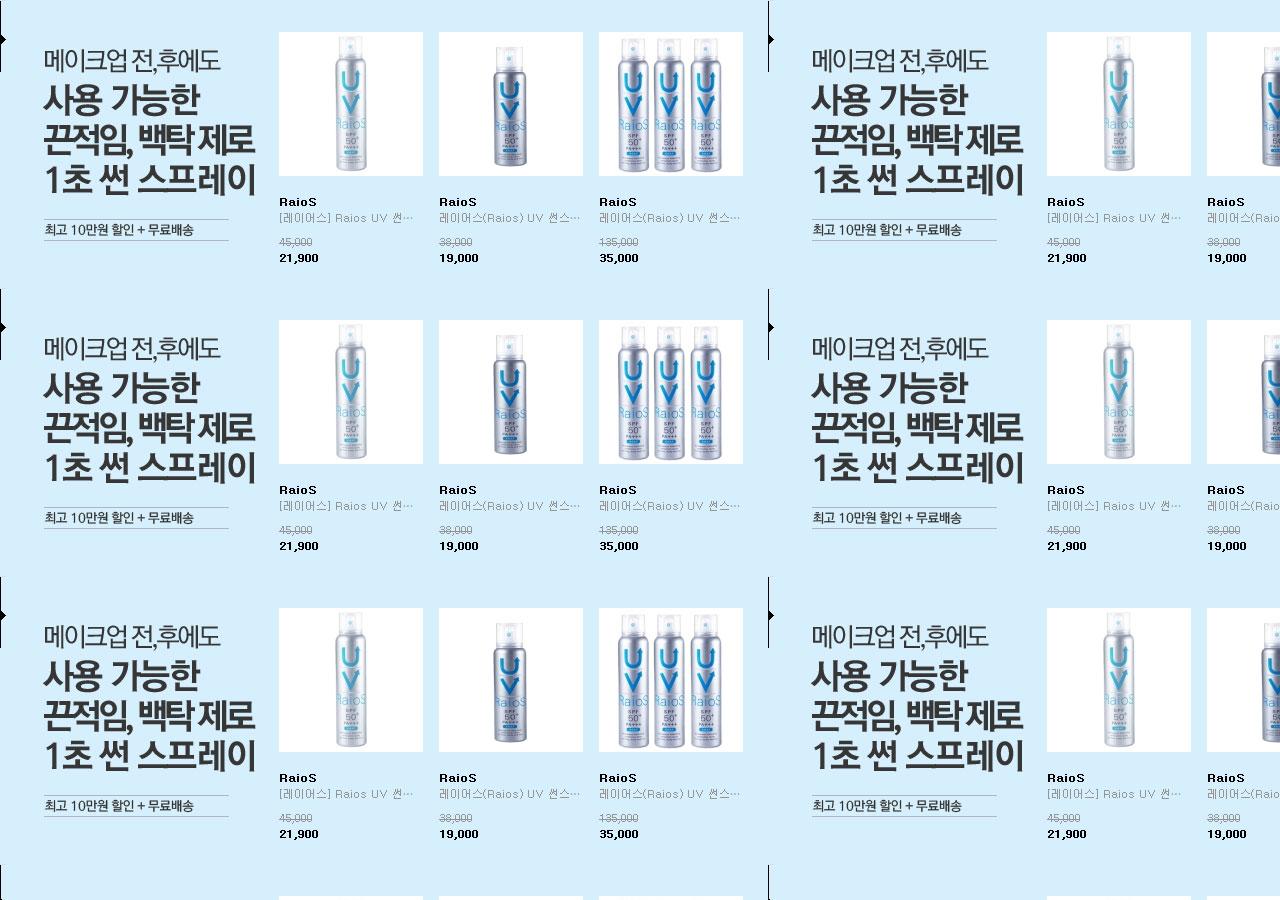
<file: html/sub01.html>
<!doctype html>
<html lang="en">
    <head>
        <meta charset="UTF-8" />
        <meta name="viewport" content="width=device-width, initial-scale=1.0" />
        <title>Document</title>
        <style>
            * {
                margin: 0;
                padding: 0;
            }
            body {
                background: url(../img/best_main01.jpg);
            }
        </style>
    </head>
    <body></body>
</html>
</file>
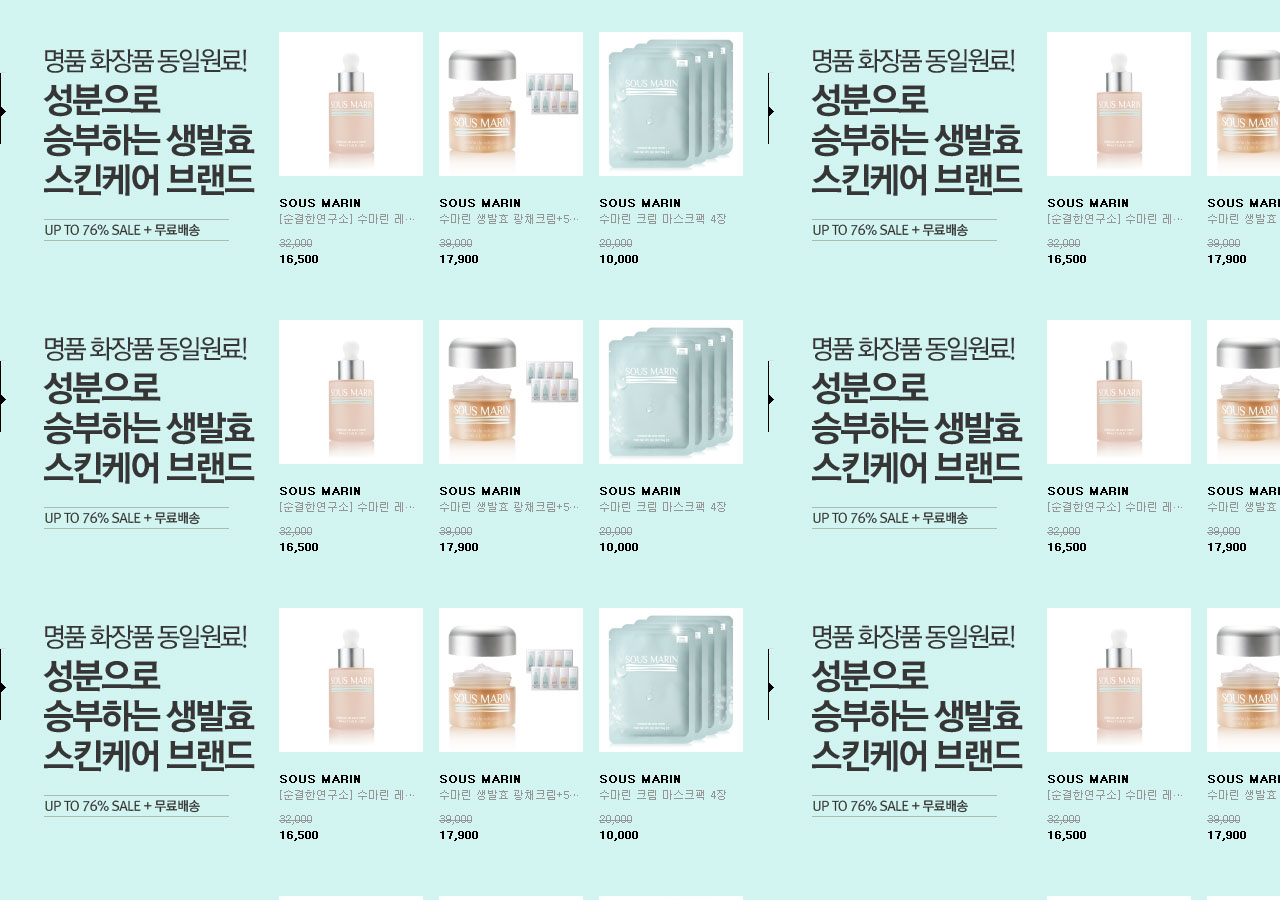
<file: html/sub02.html>
<!doctype html>
<html lang="en">
    <head>
        <meta charset="UTF-8" />
        <meta name="viewport" content="width=device-width, initial-scale=1.0" />
        <title>Document</title>
        <style>
            * {
                margin: 0;
                padding: 0;
            }
            body {
                background: url(../img/best_main02.jpg);
            }
        </style>
    </head>
    <body></body>
</html>
</file>
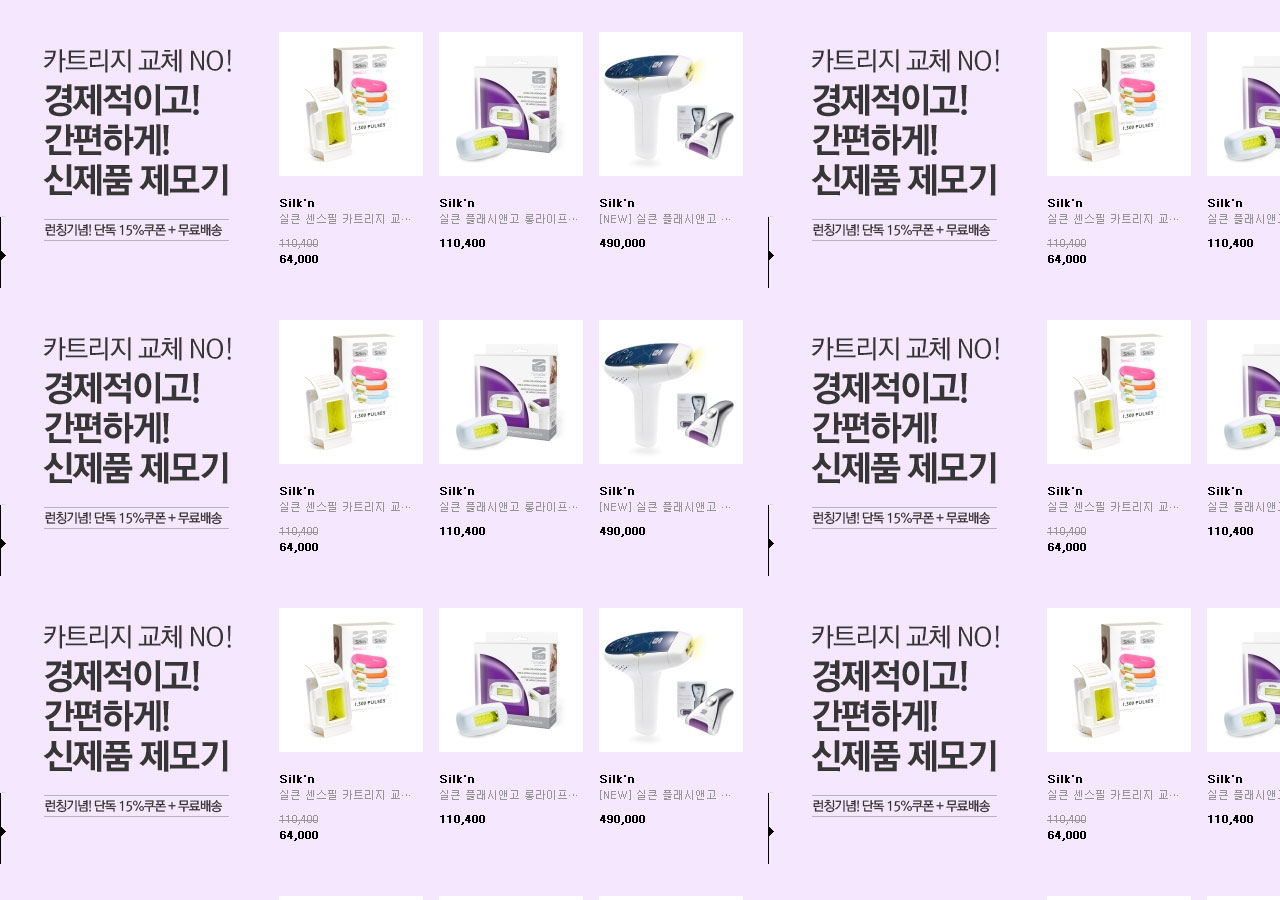
<file: html/sub03.html>
<!doctype html>
<html lang="en">
    <head>
        <meta charset="UTF-8" />
        <meta name="viewport" content="width=device-width, initial-scale=1.0" />
        <title>Document</title>
        <style>
            * {
                margin: 0;
                padding: 0;
            }
            body {
                background: url(../img/best_main04.jpg);
            }
        </style>
    </head>
    <body></body>
</html>
</file>
